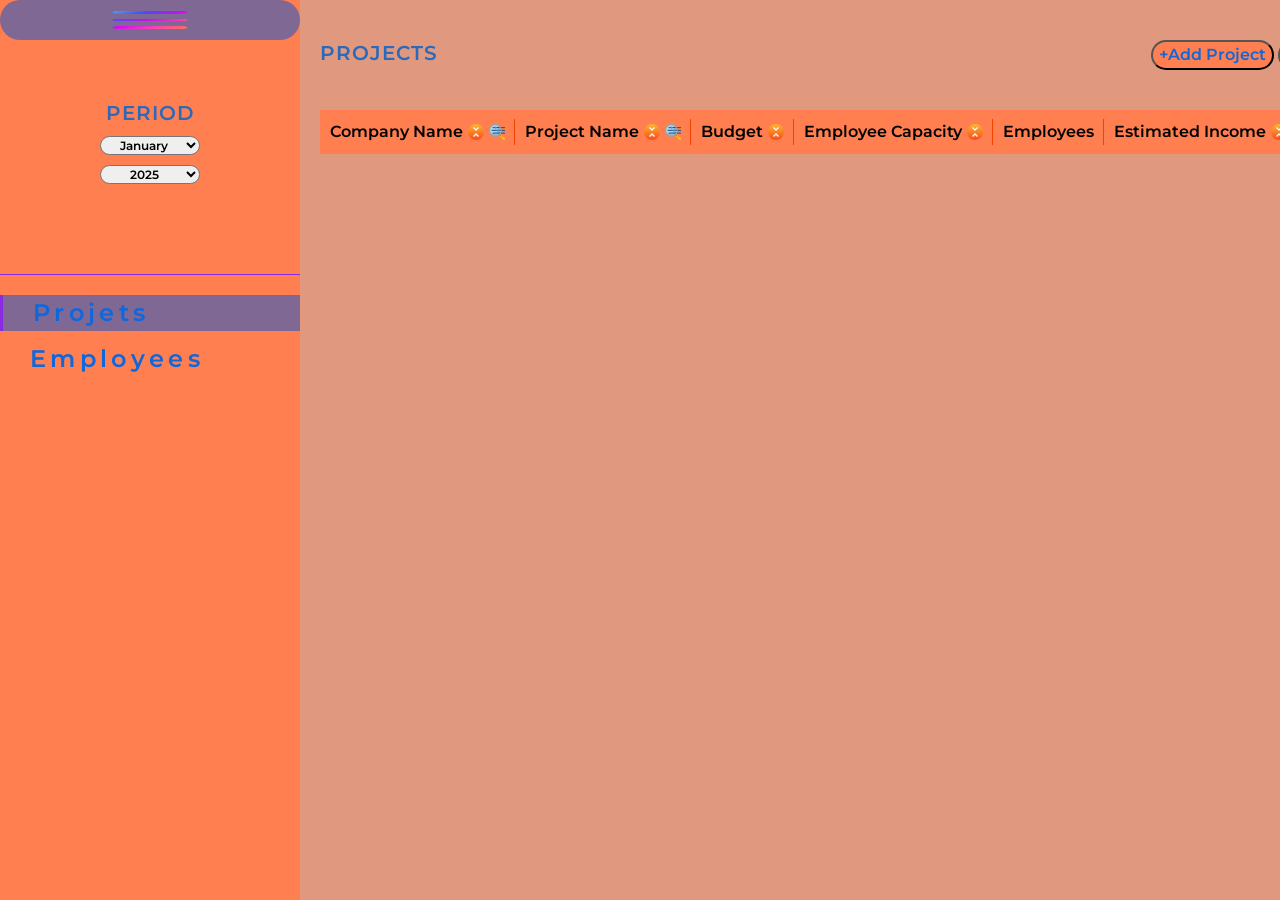
<file: index.html>
<!DOCTYPE html>
<html lang="en">
<head>
    <meta charset="UTF-8">
    <meta name="viewport" content="width=device-width, initial-scale=1.0">
    <title>Dashboard project</title>
    <script src="./index.js"></script>
    <link rel="icon" type="image/svg+xml" href="./images/gift-for-harmony.png">
    <link rel="stylesheet" href="./styles.css">
</head>
<body>
    <header></header>
    <main>
        <button class="burger-button hidden"></button>
        <h1 style="display: none;">Employee & Project Dashboard</h1>
        <div class="burger-menu">
            <h2 style="display: none;">Side menu</h2>
            <button class="menu-button"></button>
            <div class="period-selector">
                <h3>Period</h3>
                <select name="month-select" id="month-select" class="month-select">
                    <option value="0">January</option>
                    <option value="1">February</option>
                    <option value="2">March</option>
                    <option value="3">April</option>
                    <option value="4">May</option>
                    <option value="5">June</option>
                    <option value="6">July</option>
                    <option value="7">August</option>
                    <option value="8">September</option>
                    <option value="9">October</option>
                    <option value="10">November</option>
                    <option value="11">December</option>
                </select>
                <select name="year-select" id="year-select" class="year-select">
                    <option value="2025">2025</option>
                    <option value="2026">2026</option>
                    <option value="2027">2027</option>
                </select>
            </div>
            <nav class="nav-menu">
                <ul class="list-pages">
                    <li class="list-pages-head list-pages-head-active" id="projects"><a href="#">Projets</a></li>
                    <li class="list-pages-head" id="employees"><a href="#">Employees</a></li>
                </ul>
            </nav>
        </div>
        <section class="main-content">
            <div class="projects-page ">
                <div class="content-container">
                    <div class="container-top">
                        <div class="header-container"><h2 class="content-header">Projects</h2></div>
                        <div class="button-contaier">
                            <button class="button-add" id="add-project">+Add Project</button>
                            <button class="button-seed-data" id="seed-data">Seed Data</button>
                        </div>
                    </div>
                    <table class="projects-tab">
                        <thead class="projects-thead">
                            <tr>
                                <th class="sort" scope="col">
                                    <div class="temp">
                                        <span class="sort-name">Company Name</span>
                                        <span class="sort-vertical" id="sort-company-name"></span>
                                        <span class="filter"></span>
                                    </div>
                                    
                                </th>
                                <th class="sort" scope="col">
                                     <div class="temp">
                                        <span class="sort-name">Project Name</span>
                                        <span class="sort-vertical" id="sort-project-name"></span>
                                        <span class="filter"></span>
                                    </div>
                                </th>
                                <th class="sort" scope="col">
                                    <div class="temp">
                                        <span class="sort-name">Budget</span>
                                        <span class="sort-vertical" id="sort-budget"></span>
                                        
                                    </div>
                                </th>
                                <th class="sort" scope="col">
                                    <div class="temp">
                                        <span class="sort-name">Employee Capacity</span>
                                        <span class="sort-vertical" id="sort-employee-capacity"></span>
                                        
                                    </div>
                                </th>
                                <th class="sort" scope="col">
                                    <span class="sort-name">Employees</span>
                                </th>
                                <th class="sort" scope="col">
                                    <div class="temp">
                                        <span class="sort-name">Estimated Income</span>
                                        <span class="sort-vertical" id="sort-estimated-income"></span>
                                        
                                    </div>
                                </th>
                                <th class="sort" scope="col">Actions</th>
                            </tr>
                        </thead>
                        <tbody class="projects-tbody">
                            
                        </tbody>
                    </table>
                    <template id="project-row-template">
                        <tr>
                            <td class="company-name"></td>
                            <td class="project-name"></td>
                            <td class="budget"></td>
                            <td class="employee-capacity"></td>
                            <td><button class="show-employees">Show Employees</button></td>
                            <td class="estimated-income"></td>
                            <td><button class="delete-project">Delete</button></td>
                        </tr>
                    </template>
                </div>
                <div class="add-project-side hidden-side">
                    <h3 class="project-side-header">Add New Project</h3>
                    <form class="project-side-input-form">
                        <label for="project-name" class="label-header">Project Name: *</label>
                        <input type="text" id="project-name" class="input-label">
                        <span class="error-message" id="project-name-error"></span>

                        <label for="company-name" class="label-header">Company Name: *</label>
                        <input type="text" id="company-name" class="input-label">
                        <span class="error-message" id="company-name-error"></span>

                        <label for="budget" class="label-header">Budget: *</label>
                        <input type="text" id="budget" class="input-label">
                        <span class="error-message" id="project-budget-error"></span>

                        <label for="employee-capacity" class="label-header">Employee Capacity: *</label>
                        <input type="number" id="employee-capacity" class="input-label">
                        <span class="error-message" id="employee-capacity-error"></span>

                        <div class="project-side-form-conteiner-button">
                            <button class="side-project-button-add" id="add-button-project">Add</button>
                            <button class="side-project-button-cancel" id="cancel-add-project">Cancel</button>
                        </div>
                    </form>
                </div>
                <div id="project-employees-popup" class="hidden-pop">
                    <div class="popup-content">
                        <div class="popup-header">
                            <h3 id="popup-project-title">Employees on</h3>
                            <button class="close-popup-btn" id="close-project-employees">×</button>
                        </div>
                        <div class="popup-body">
                            <table class="employees-in-project-table">
                                <thead>
                                    <tr>
                                        <th>Name</th>
                                        <th>Surname</th>
                                        <th>Capacity</th>
                                        <th>Fit</th>
                                        <th>Vacation days</th>
                                        <th>Effective capacity</th>
                                        <th>Revenue</th>
                                        <th>Cost</th>
                                        <th>Profit</th>
                                        <th>Actions</th>
                                    </tr>
                                </thead>
                                <tbody id="project-employees-list"></tbody>
                            </table>
                            <template id="project-employee-row-template">
                                <tr>
                                    <td class="emp-name">-</td>
                                    <td class="emp-surname">-</td>
                                    <td class="emp-capacity">-</td>
                                    <td class="emp-fit">-</td>
                                    <td class="emp-vacation">-</td>
                                    <td class="emp-effective">-</td>
                                    <td class="emp-revenue">-</td>
                                    <td class="emp-cost">-</td>
                                    <td class="emp-profit">-</td>
                                    <td>
                                        <button class="edit-assignment">Edit</button>
                                        <button class="unassign-from-project">Unassign</button>
                                    </td>
                                </tr>
                            </template>
                        </div>
                    </div>
                </div>
            </div>
            <div class="employees-page hidden">
                <div class="content-container">
                    <div class="container-top">
                        <div class="header-container"><h2 class="content-header">Employees</h2></div>
                        <div class="button-contaier">
                            <button class="button-add" id="add-employee">+ Add Employee</button>
                            
                        </div>
                    </div>
                    <table class="employees-tab">
                        <thead class="employees-thead">
                            <tr>
                                <th class="sort" scope="col">
                                     <div class="temp">
                                        <span class="sort-name">Name</span>
                                        <span class="sort-vertical" id="sort-employee-name"></span>
                                        <span class="filter"></span>
                                    </div>
                                </th>
                                <th class="sort" scope="col">
                                     <div class="temp">
                                        <span class="sort-name">Surname</span>
                                        <span class="sort-vertical" id="sort-employee-surname"></span>
                                        <span class="filter"></span>
                                    </div>
                                </th>
                                <th class="sort" scope="col">
                                    <div class="temp">
                                        <span class="sort-name">Age</span>
                                        <span class="sort-vertical" id="sort-employee-age"></span>
                                        
                                    </div>
                                </th>
                                <th class="sort" scope="col">
                                     <div class="temp">
                                        <span class="sort-name">Position</span>
                                        <span class="sort-vertical" id="sort-employee-position"></span>
                                        <span class="filter"></span>
                                    </div>
                                </th>
                                <th class="sort" scope="col">
                                    <div class="temp">
                                        <span class="sort-name">Salary</span>
                                        <span class="sort-vertical" id="sort-employee-salary"></span>
                                        
                                    </div>
                                </th>
                                <th class="sort" scope="col">
                                    <div class="temp">
                                        <span class="sort-name">Estimated Payment</span>
                                        <span class="sort-vertical" id="sort-employee-estimated-payment"></span>
                                        
                                    </div>
                                </th>
                                <th class="sort" scope="col">
                                     <div class="temp">
                                        <span class="sort-name">Project</span>
                                        <span class="sort-vertical"></span>
                                        <span class="filter"></span>
                                    </div>
                                </th>
                                <th class="sort" scope="col">
                                    <div class="temp">
                                        <span class="sort-name">Projected Income</span>
                                        <span class="sort-vertical" id="sort-employee-projected-income"></span>
                                        
                                    </div>
                                </th>
                                <th class="sort" scope="col">
                                    <span class="sort-name">Actions</span>
                                </th>
                            </tr>
                        </thead>
                        <tbody class="employees-tbody">

                        </tbody>
                    </table>
                     <template id="employee-row-template">
                        <tr>
                            <td class="employee-name"></td>
                            <td class="employee-surname"></td>
                            <td class="employee-age"></td>
                            <td class="employee-position"></td>
                            <td class="employee-salary"></td>
                            <td class="employee-estimated-payment"></td>
                            <td><button class="show-assignments">Show Assignments</button></td>
                            <td class="projected-income"></td>
                            <td>
                                <button class="availability-employee">Availability</button>
                                <button class="assign-employee">Assign</button>
                                <button class="delete-employee">Delete</button></td>
                        </tr>
                    </template>
                </div>
                <div class="add-employee-side hidden-side">
                    <h3 class="employee-side-header">Add New Employee</h3>
                    <form class="employee-side-input-form">

                        <label for="employee-name" class="label-header">Name: *</label>
                        <input type="text" id="employee-name" class="input-label">
                        <span class="error-message" id="employee-name-error"></span>

                        <label for="employee-surname" class="label-header">Surname: *</label>
                        <input type="text" id="employee-surname" class="input-label">
                        <span class="error-message" id="employee-surname-error"></span>

                        <label for="employee-date-birth" class="label-header">Date of Birth: *</label>
                        <input type="date" id="employee-date-birth" class="input-label">
                        <span class="error-message" id="employee-dob-error"></span>

                        <label for="employee-position" class="label-header">Position: *</label>
                         <select id="employee-position" name="position" required="">
                            <option value="">Select position</option>
                            <option value="Junior">Junior</option>
                            <option value="Middle">Middle</option>
                            <option value="Senior">Senior</option>
                            <option value="Lead">Lead</option>
                            <option value="Architect">Architect</option>
                            <option value="BO">BO</option>
                        </select>
                        <span class="error-message" id="employee-position-error"></span>

                        <label for="employee-salary" class="label-header">Salary: *</label>
                        <input type="text" id="employee-salary" class="input-label">
                        <span class="error-message" id="employee-salary-error"></span>
                        
                        <div class="project-side-form-conteiner-button">
                            <button class="side-project-button-add" id="add-button-employee">Add</button>
                            <button class="side-project-button-cancel" id="cancel-add-employee">Cancel</button>
                        </div>
                    </form>
                </div>
            </div>
            
        </section>
        <div class="seed-dada-pop hidden-pop ">
            <div class="popup-container">
                <div class="seed-pop-top">
                    <h3 class="seed-pop-header">Seed Data from Month</h3>
                    <button class="seed-pop-close"></button>
                </div>
                <div class="seed-pop-bot">
                    <p class="seed-pop-discription">
                                Select a month to copy its data to the current month
                                ( <span id="curent-month"></span> ):
                                
                    </p>
                    <table id="seed-pop-tab">
                        <thead>
                            <tr>
                                <th>Year</th>
                                <th>Month</th>
                                <th>Projects</th>
                                <th>Employees</th>
                                <th>Total Est. Income</th>
                                <th>Action</th>
                            </tr>
                        </thead>
                        <tbody></tbody>
                    </table>
                </div>
            </div>
        </div>
        <div class="assign-popup hidden-pop" id="assign-popup">
            <div class="assign-popup-content">
                <h3>Assign Employee to Project</h3>
                <div class="assign-form">
                    <label>Project:</label>
                    <select id="assign-project-select"></select>

                    <label>Capacity (0.0 - 1.5):</label>
                    <input type="range" id="assign-capacity" min="0" max="1.5" step="0.1" value="0">
                    <span id="capacity-value">0.0</span>

                    <label>Fit (0.0 - 1.0):</label>
                    <input type="range" id="assign-fit" min="0" max="1" step="0.1" value="1">
                    <span id="fit-value">1.0</span>

                    <label>Effective Capacity:</label>
                    <span id="effective-capacity">0.00</span>

                    <div class="assign-buttons">
                        <button id="assign-save">Save</button>
                        <button id="assign-cancel">Cancel</button>
                    </div>
                </div>
            </div>
        </div>
        <div id="employee-assignments-popup" class="hidden-pop">
            <div class="popup-content">
                <div class="popup-header">
                    <h3 id="assignments-popup-title">Assignments for <span>Employee</span></h3>
                    <button class="close-popup-btn" id="close-assignments-popup">×</button>
                </div>
                <div class="popup-body">
                    <table class="assignments-table">
                        <thead>
                            <tr>
                                <th>Project Name</th>
                                <th>Capacity</th>
                                <th>Fit</th>
                                <th>Vacation days</th>
                                <th>Effective capacity</th>
                                <th>Revenue</th>
                                <th>Cost</th>
                                <th>Profit</th>
                                <th>Actions</th>
                            </tr>
                        </thead>
                        <tbody id="assignments-list"></tbody>
                    </table>
                    <template id="assignment-row-template">
                        <tr>
                            <td class="project-name-link"><a href="#" class="project-link">-</a></td>
                            <td class="assignment-capacity">-</td>
                            <td class="assignment-fit">-</td>
                            <td class="assignment-vacation">-</td>
                            <td class="assignment-effective">-</td>
                            <td class="assignment-revenue">-</td>
                            <td class="assignment-cost">-</td>
                            <td class="assignment-profit">-</td>
                            <td>
                                <button class="edit-assignment">Edit</button>
                                <button class="unassign-from-employee">Unassign</button>
                            </td>
                        </tr>
                    </template>
                </div>
            </div>
        </div>
    </main>
    <footer></footer>
</body>
</html>
</file>
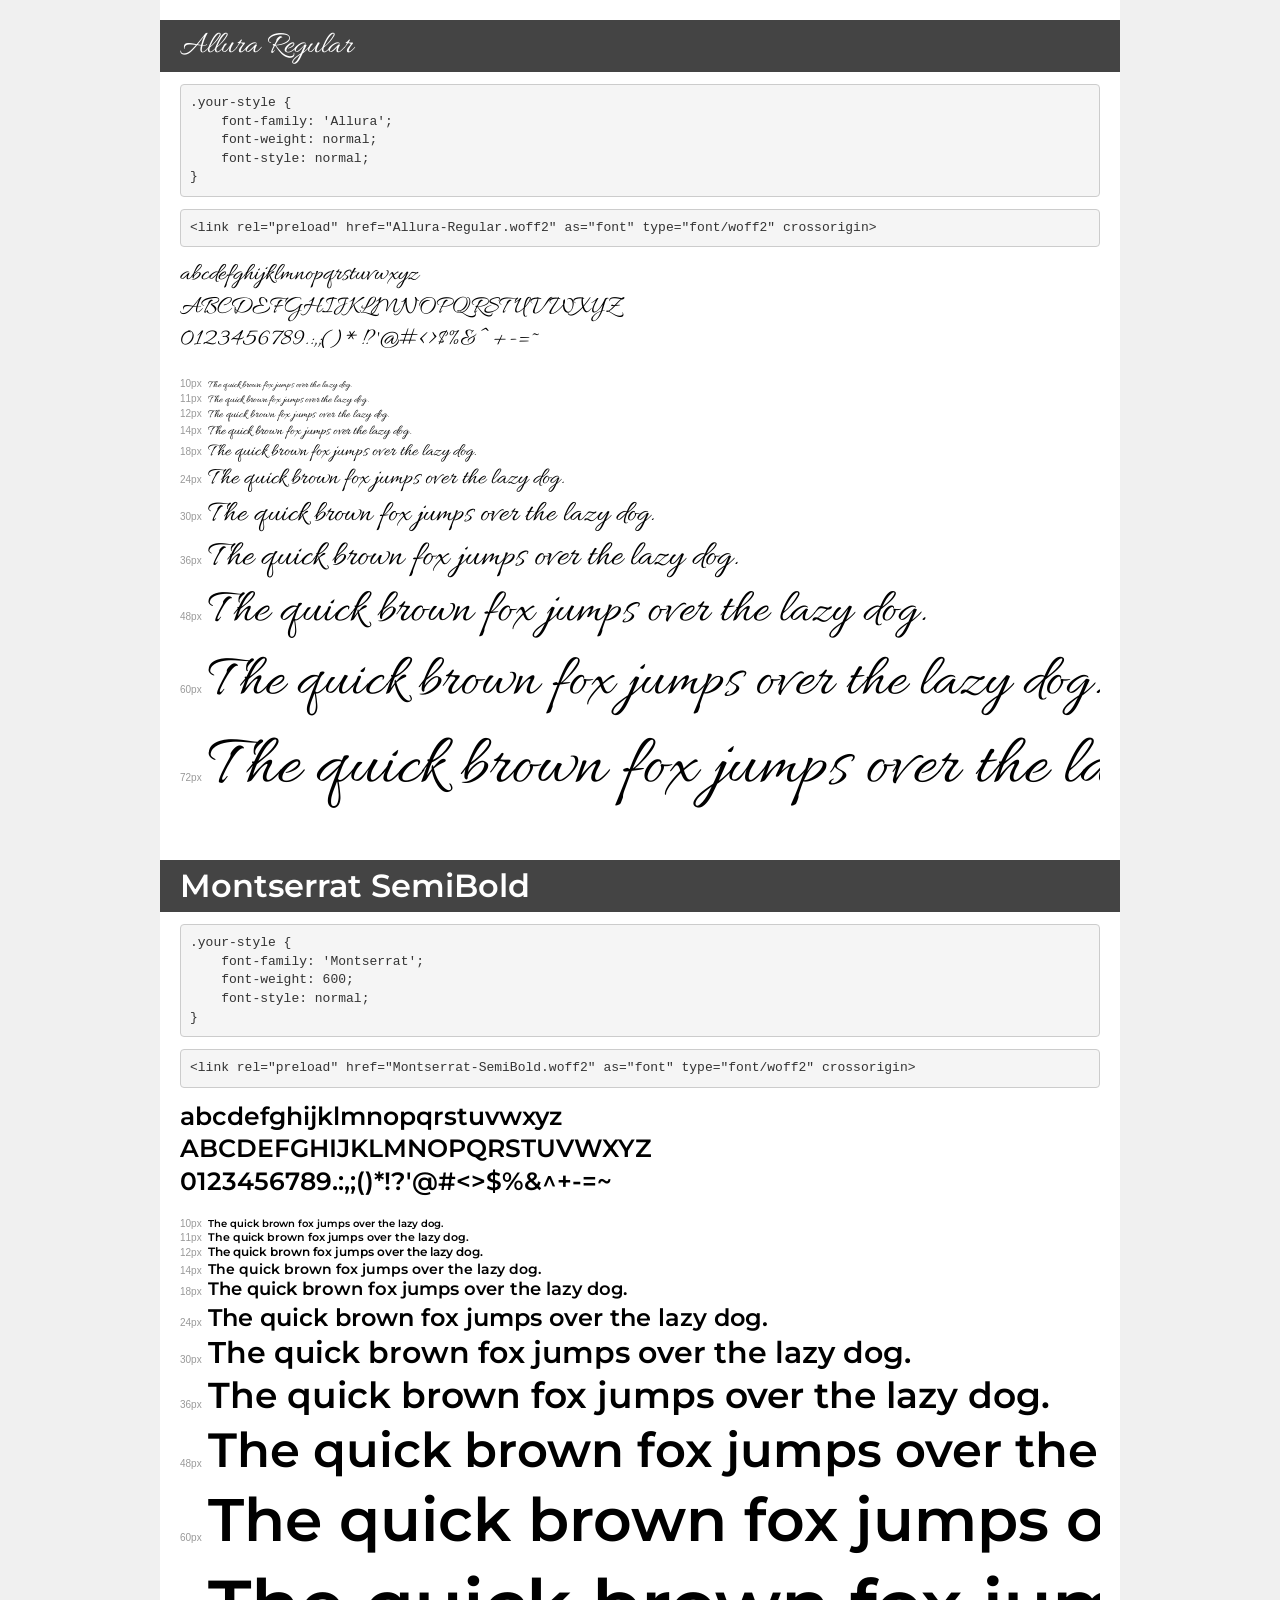
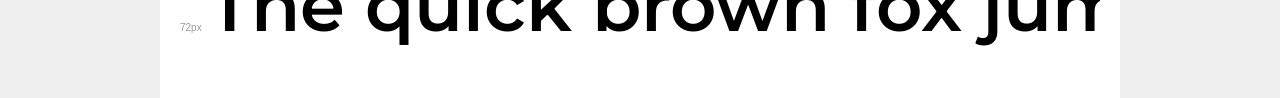
<file: fonts/demo.html>
<!DOCTYPE html>
<html lang="en">
<head>
    <meta charset="utf-8">
    <meta http-equiv="X-UA-Compatible" content="IE=edge">
    <meta name="viewport" content="width=device-width, initial-scale=1">
    <meta name="robots" content="noindex, noarchive">
    <meta name="format-detection" content="telephone=no">
    <title>Transfonter demo</title>
    <link href="stylesheet.css" rel="stylesheet">
    <style>
        /*
        http://meyerweb.com/eric/tools/css/reset/
        v2.0 | 20110126
        License: none (public domain)
        */
        html, body, div, span, applet, object, iframe,
        h1, h2, h3, h4, h5, h6, p, blockquote, pre,
        a, abbr, acronym, address, big, cite, code,
        del, dfn, em, img, ins, kbd, q, s, samp,
        small, strike, strong, sub, sup, tt, var,
        b, u, i, center,
        dl, dt, dd, ol, ul, li,
        fieldset, form, label, legend,
        table, caption, tbody, tfoot, thead, tr, th, td,
        article, aside, canvas, details, embed,
        figure, figcaption, footer, header, hgroup,
        menu, nav, output, ruby, section, summary,
        time, mark, audio, video {
            margin: 0;
            padding: 0;
            border: 0;
            font-size: 100%;
            font: inherit;
            vertical-align: baseline;
        }
        /* HTML5 display-role reset for older browsers */
        article, aside, details, figcaption, figure,
        footer, header, hgroup, menu, nav, section {
            display: block;
        }
        body {
            line-height: 1;
        }
        ol, ul {
            list-style: none;
        }
        blockquote, q {
            quotes: none;
        }
        blockquote:before, blockquote:after,
        q:before, q:after {
            content: '';
            content: none;
        }
        table {
            border-collapse: collapse;
            border-spacing: 0;
        }
        /* demo styles */
        body {
            background: #f0f0f0;
            color: #000;
        }
        .page {
            background: #fff;
            width: 920px;
            margin: 0 auto;
            padding: 20px 20px 0 20px;
            overflow: hidden;
        }
        .font-container {
            overflow-x: auto;
            overflow-y: hidden;
            margin-bottom: 40px;
            line-height: 1.3;
            white-space: nowrap;
            padding-bottom: 5px;
        }
        h1 {
            position: relative;
            background: #444;
            font-size: 32px;
            color: #fff;
            padding: 10px 20px;
            margin: 0 -20px 12px -20px;
        }
        .letters {
            font-size: 25px;
            margin-bottom: 20px;
        }
        .s10:before {
            content: '10px';
        }
        .s11:before {
            content: '11px';
        }
        .s12:before {
            content: '12px';
        }
        .s14:before {
            content: '14px';
        }
        .s18:before {
            content: '18px';
        }
        .s24:before {
            content: '24px';
        }
        .s30:before {
            content: '30px';
        }
        .s36:before {
            content: '36px';
        }
        .s48:before {
            content: '48px';
        }
        .s60:before {
            content: '60px';
        }
        .s72:before {
            content: '72px';
        }
        .s10:before, .s11:before, .s12:before, .s14:before,
        .s18:before, .s24:before, .s30:before, .s36:before,
        .s48:before, .s60:before, .s72:before {
            font-family: Arial, sans-serif;
            font-size: 10px;
            font-weight: normal;
            font-style: normal;
            color: #999;
            padding-right: 6px;
        }
        pre {
            display: block;
            padding: 9px;
            margin: 0 0 12px;
            font-family: Monaco, Menlo, Consolas, "Courier New", monospace;
            font-size: 13px;
            line-height: 1.428571429;
            color: #333;
            font-weight: normal;
            font-style: normal;
            background-color: #f5f5f5;
            border: 1px solid #ccc;
            overflow-x: auto;
            border-radius: 4px;
        }
        /* responsive */
        @media (max-width: 959px) {
            .page {
                width: auto;
                margin: 0;
            }
        }
    </style>
</head>
<body>
<div class="page">
    <div class="demo">
        <h1 style="font-family: 'Allura'; font-weight: normal; font-style: normal;">Allura Regular</h1>
        <pre title="Usage">.your-style {
    font-family: 'Allura';
    font-weight: normal;
    font-style: normal;
}</pre>
        <pre title="Preload (optional)">
&lt;link rel=&quot;preload&quot; href=&quot;Allura-Regular.woff2&quot; as=&quot;font&quot; type=&quot;font/woff2&quot; crossorigin&gt;</pre>
        <div class="font-container" style="font-family: 'Allura'; font-weight: normal; font-style: normal;">
            <p class="letters">
                abcdefghijklmnopqrstuvwxyz<br>
ABCDEFGHIJKLMNOPQRSTUVWXYZ<br>
                0123456789.:,;()*!?'@#&lt;&gt;$%&^+-=~
            </p>
            <p class="s10" style="font-size: 10px;">The quick brown fox jumps over the lazy dog.</p>
            <p class="s11" style="font-size: 11px;">The quick brown fox jumps over the lazy dog.</p>
            <p class="s12" style="font-size: 12px;">The quick brown fox jumps over the lazy dog.</p>
            <p class="s14" style="font-size: 14px;">The quick brown fox jumps over the lazy dog.</p>
            <p class="s18" style="font-size: 18px;">The quick brown fox jumps over the lazy dog.</p>
            <p class="s24" style="font-size: 24px;">The quick brown fox jumps over the lazy dog.</p>
            <p class="s30" style="font-size: 30px;">The quick brown fox jumps over the lazy dog.</p>
            <p class="s36" style="font-size: 36px;">The quick brown fox jumps over the lazy dog.</p>
            <p class="s48" style="font-size: 48px;">The quick brown fox jumps over the lazy dog.</p>
            <p class="s60" style="font-size: 60px;">The quick brown fox jumps over the lazy dog.</p>
            <p class="s72" style="font-size: 72px;">The quick brown fox jumps over the lazy dog.</p>
        </div>
    </div>

    <div class="demo">
        <h1 style="font-family: 'Montserrat'; font-weight: 600; font-style: normal;">Montserrat SemiBold</h1>
        <pre title="Usage">.your-style {
    font-family: 'Montserrat';
    font-weight: 600;
    font-style: normal;
}</pre>
        <pre title="Preload (optional)">
&lt;link rel=&quot;preload&quot; href=&quot;Montserrat-SemiBold.woff2&quot; as=&quot;font&quot; type=&quot;font/woff2&quot; crossorigin&gt;</pre>
        <div class="font-container" style="font-family: 'Montserrat'; font-weight: 600; font-style: normal;">
            <p class="letters">
                abcdefghijklmnopqrstuvwxyz<br>
ABCDEFGHIJKLMNOPQRSTUVWXYZ<br>
                0123456789.:,;()*!?'@#&lt;&gt;$%&^+-=~
            </p>
            <p class="s10" style="font-size: 10px;">The quick brown fox jumps over the lazy dog.</p>
            <p class="s11" style="font-size: 11px;">The quick brown fox jumps over the lazy dog.</p>
            <p class="s12" style="font-size: 12px;">The quick brown fox jumps over the lazy dog.</p>
            <p class="s14" style="font-size: 14px;">The quick brown fox jumps over the lazy dog.</p>
            <p class="s18" style="font-size: 18px;">The quick brown fox jumps over the lazy dog.</p>
            <p class="s24" style="font-size: 24px;">The quick brown fox jumps over the lazy dog.</p>
            <p class="s30" style="font-size: 30px;">The quick brown fox jumps over the lazy dog.</p>
            <p class="s36" style="font-size: 36px;">The quick brown fox jumps over the lazy dog.</p>
            <p class="s48" style="font-size: 48px;">The quick brown fox jumps over the lazy dog.</p>
            <p class="s60" style="font-size: 60px;">The quick brown fox jumps over the lazy dog.</p>
            <p class="s72" style="font-size: 72px;">The quick brown fox jumps over the lazy dog.</p>
        </div>
    </div>

</div>
</body>
</html>
</file>
<file: styles.css>
@font-face {
    font-family: 'Allura' ;
    src: url('./fonts/Allura-Regular.woff2') format('woff2');
    font-weight: 400;
    font-style: normal;
    font-display:swap;
}

@font-face {
    font-family: 'Montserrat' ;
    src: url('./fonts/Montserrat-SemiBold.woff2') format('woff2');
    font-weight: 600;
    font-style: normal;
    font-display:swap;
}
@font-face {
    font-family: 'Montserrat-regular';
    src: url('./fonts/Montserrat-Regular.woff2') format('woff2');
    font-weight: normal;
    font-style: normal;
    font-display: swap;
}



a {
    text-decoration: none;  
    color: black;           
}
/**
  Нормализация блочной модели
 */
*,
::before,
::after {
  box-sizing: border-box;
}

/**
  Убираем внутренние отступы слева тегам списков,
  у которых есть атрибут class
 */
:where(ul, ol):where([class]) {
  padding-left: 0;
}

/**
  Убираем внешние отступы body и двум другим тегам,
  у которых есть атрибут class
 */
body,
:where(blockquote, figure, fieldset):where([class]) {
  margin: 0;
}

/**
  Убираем внешние отступы вертикали нужным тегам,
  у которых есть атрибут class
 */
:where(
  h1,
  h2,
  h3,
  h4,
  h5,
  h6,
  p,
  ul,
  ol,
  dl
):where([class]) {
  margin-block: 0;
}

:where(dd[class]) {
  margin-left: 0;
}

:where(fieldset[class]) {
  padding: 0;
  border: none;
}

/**
  Убираем стандартный маркер маркированному списку,
  у которого есть атрибут class
 */
:where(ul[class]) {
  list-style: none;
}

:where(address[class]) {
  font-style: normal;
}

/**
  Обнуляем вертикальные внешние отступы параграфа,
  объявляем локальную переменную для внешнего отступа вниз,
  чтобы избежать взаимодействие с более сложным селектором
 */
p {
  --paragraphMarginBottom: 24px;

  margin-block: 0;
}

/**
  Внешний отступ вниз для параграфа без атрибута class,
  который расположен не последним среди своих соседних элементов
 */
p:where(:not([class]):not(:last-child)) {
  margin-bottom: var(--paragraphMarginBottom);
}


/**
  Упрощаем работу с изображениями и видео
 */
img,
video {
  display: block;
  max-width: 100%;
  height: auto;
}

/**
  Наследуем свойства шрифт для полей ввода
 */
input,
textarea,
select,
button {
  font: inherit;
}

html {

  height: 100%;
  
  
  
  scroll-behavior: smooth;
}

.hidden-pop{
  visibility: hidden;
}

body {
  /**
    Пригодится в большинстве ситуаций
    (когда, например, нужно будет "прижать" футер к низу сайта)
   */
  min-height: 100%;
  /**
    Унифицированный интерлиньяж
   */
  line-height: 1.5;
}

/**
  Нормализация высоты элемента ссылки при его инспектировании в DevTools
 */
a:where([class]) {
  display: inline-flex;
}

/**
  Курсор-рука при наведении на элемент
 */
button,
label {
  cursor: pointer;
}

/**
  Убирает серую подсветку при тапе на мобильных устройствах (iOS/Android)
 */
button {
  -webkit-tap-highlight-color: transparent;
}

/**
  Приводим к единому цвету svg-элементы
  (за исключением тех, у которых уже указан
  атрибут fill со значением 'none' или начинается с 'url')
 */
:where([fill]:not(
  [fill="none"],
  [fill^="url"]
)) {
  fill: currentColor;
}

/**
  Приводим к единому цвету svg-элементы
  (за исключением тех, у которых уже указан
  атрибут stroke со значением 'none')
 */
:where([stroke]:not(
  [stroke="none"],
  [stroke^="url"]
)) {
  stroke: currentColor;
}

/**
  Чиним баг задержки смены цвета при взаимодействии с svg-элементами
 */
svg * {
  transition-property: fill, stroke;
}

/**
  Приведение рамок таблиц в классический 'collapse' вид
 */
:where(table) {
  border-collapse: collapse;
  border-color: currentColor;
}















h1, h2, h3, h4 {
    font-weight: 600;
    text-transform: uppercase;
    margin: 0 0 0 0;
    font-family: 'Montserrat';
  font-size: 20px;
  line-height: 1.3;
  letter-spacing: 0.05em;
  color: rgb(42, 105, 187);
}

body{
 
    font-family: 'Montserrat';
   height: 100vh;
   position: relative;
   
}

main{
    display: flex;
    height: 100%;
    transition: width 0.5s ease;
    position: relative;
    width: max-content;
   
}

.attention{
  color: red;
}

.positive-estimated{
  color: green;
}

.negative-estimated{
  color: red;
}


.hidden{
    display: none;
    
}

.no-scroll{
  overflow: hidden;
}

.burger-button{
   
    width: 50px;
    height: 30px;
    background-image: url(./icons/free-icon-burger-menu-10613684.png);
    background-color: rgb(127, 104, 148);
    background-repeat: no-repeat;
    background-position: center;
    background-size: 100% 100%;
    border-radius: 20px;
    border: none;
    position: absolute;
    top: 5px;
    left: 50px;
   z-index: 100;
}

.menu-button{
    width: 100%;
    height: 40px;
    background-image: url(./icons/free-icon-burger-menu-10613684.png);
    background-color: rgb(127, 104, 148);
    background-size: 100px 30px;
    background-repeat: no-repeat;
    background-position: center;
    border: none;
}

.burger-menu{
    display: flex;
    flex-direction: column;
    width: 300px;
    gap: 30px;
    background-color: coral;
   transition: width 0.5s ease;
    
}

.period-selector{
    display: flex;
    flex-direction: column;
    align-items: center;
    gap: 10px;
    padding-top: 30px;
    padding-bottom: 60px;
}

.month-select, .year-select{
    width: 100px;
    text-align: center;
    border-radius: 10px;
    font-family: 'Montserrat';
  font-size: 12px;
  line-height: 1.52;
  letter-spacing: 0.00em;
}

.nav-menu{
    padding-top: 20px;
   
    border-top: 1px solid blueviolet ;
}

.list-pages{
    display: flex;
    flex-direction: column;
    gap: 10px;
    
    
}

.list-pages-head{
    padding-left: 30px;
    padding-right: 30px;
    font-family: 'Montserrat';
    font-size: 24px;
    line-height: 1.52;
    letter-spacing: 0.18em;
    cursor: pointer;
}

.list-pages-head:active{
    background-color: rgb(127, 104, 148);
    border-left: 3px solid rgb(138, 43, 226) ;
    color: blueviolet ;
    
}


.list-pages-head-active{
    background-color: rgb(127, 104, 148);
    border-left: 3px solid rgb(138, 43, 226) ;
    color: blueviolet ;
    
}


.list-pages-head a{
  transition: color 0.5s ease;  
  color:rgb(14, 103, 219); 
}

.list-pages-head:hover{
    background-color: rgb(127, 104, 148, 0.4);
    color: blueviolet transparent 0.2;
}

.main-content{
    
    background-color:  rgb(224, 153, 127);
  
    
}

.content-container{
    display: flex;
    flex-direction: column;
    gap: 40px;
}

.container-top{
    display: flex;
    justify-content: space-between;
}

th{
  padding: 10px;
}

td{
  padding: 10px;
}

.sort{
    padding: 10px;
     white-space: nowrap;
     position: relative;
    
     
}

.sort:not(:last-child)::after {
    content: '';
    position: absolute;
    right: 0;
    top: 20%;     
    bottom: 20%;  
    width: 1px;
    background-color: rgb(243, 65, 0); 
}

#cancel-add-employee, #cancel-add-project, .delete-employee{
  background-color: rgb(243, 65, 0); 
}

.side-project-button-add, .assign-employee{
  background-color: greenyellow; 
}

.button-add, .button-seed-data{
    background-color: coral; 
    
    border-radius: 20px;
    color:rgb(14, 103, 219);
}

button{
  background-color: coral; 
    
    border-radius: 20px;
    color:rgb(14, 103, 219);
}

.sort-vertical{
  display: inline-block;
  width: 16px;
  height: 16px;
  background-image: url(./icons/free-icon-sorting-8791781.png);
  background-position: center;
  background-repeat: no-repeat;
  background-size: cover;
  
}
.temp{
  display: flex;
  align-items: center;
  gap: 5px;
}

.filter{
  display: inline-block;
  width: 16px;
  height: 16px;
  background-image: url(./icons/free-icon-filter-4426128.png);
  background-position: center;
  background-repeat: no-repeat;
  background-size: cover;
  vertical-align: middle;
}

thead{
  background-color: coral;
}


.add-project-side, .add-employee-side{
  position: absolute;
  top: 0;
  
  right: 0;
  width: 300px;
  height: 100%;
  background-color: coral;
  padding: 40px 20px 20px 20px;
  transition: transform 0.5s ease;
  transform: translateX(0%);
}

.hidden-side{
  transform: translateX(100%);
}

.project-side-input-form, .employee-side-input-form{
  display: flex;
  flex-direction: column;
}

.input-label{
  border-radius: 5px;
  border: 2px solid red;
}

.label-header{
  padding-top: 20px;
  cursor :context-menu;
}

.project-side-form-conteiner-button{
  display: flex;
  justify-content: flex-end;
  gap: 10px;
  padding-top: 20px;
}

.side-project-button-add, .side-project-button-cancel{
  border-radius: 10px;
  border: none;
}

.projects-page, .employees-page{
  height: 100%;
  position: relative;
  padding: 40px 20px 20px 20px;
  overflow: hidden;
  
}


 .seed-dada-pop{
    display: flex;
    align-items: center;
    justify-content: center;
    
    width: 100%;
    height: 100%;
    top: 0;
    left: 0;
    position: absolute;
    background-color: rgba(24, 28, 41, 0.8);
    z-index: 1000;
}

.popup-container{
  display: flex;
  flex-direction: column;
  gap: 20px;
  background-color:  rgb(224, 153, 127);
  border-radius: 20px;
  padding: 20px 20px 20px 20px;
}

.seed-pop-top{
  display: flex;
  justify-content: space-between;
  padding-left: 10px;
}

.seed-pop-close{
  background-image: url(./icons/close.png);
  background-repeat: no-repeat;
  background-position: center;
  background-size: cover;
  border-radius: 5px;
  width: 24px;
}

.seed-pop-discription{
  padding-left: 10px;
}

.error-message{
  color: red;
  font-size: 12px;
  line-height: 1.3;
  letter-spacing: 0.05em;
  padding-top: 3px;
}

.assign-popup {
    position: fixed;
    top: 0;
    left: 0;
    width: 100%;
    height: 100%;
    background: rgba(0,0,0,0.5);
    display: flex;
    align-items: center;
    justify-content: center;
    z-index: 1000;
}

.assign-popup-content {
    background: white;
    padding: 20px;
    border-radius: 10px;
    min-width: 300px;
}

.assign-form {
    display: flex;
    flex-direction: column;
    gap: 10px;
}

.assign-buttons {
    display: flex;
    justify-content: flex-end;
    gap: 10px;
    margin-top: 20px;
}

#project-employees-popup, #employee-assignments-popup {
    position: fixed;
    top: 0;
    left: 0;
    width: 100%;
    height: 100%;
    background: rgba(0,0,0,0.5);
    display: flex;
    align-items: center;
    justify-content: center;
    z-index: 1001;
}

#project-employees-popup .popup-content, #employee-assignments-popup .popup-content {
    background: white;
    border-radius: 10px;
    
    
    overflow: auto;
    padding: 20px;
}

.popup-header {
    display: flex;
    justify-content: space-between;
    align-items: center;
    margin-bottom: 20px;
}

.close-popup-btn {
    background: none;
    border: none;
    font-size: 24px;
    cursor: pointer;
}

.employees-in-project-table {
    width: 100%;
    border-collapse: collapse;
}

.employees-in-project-table th, .employees-in-project-table td {
    border: 1px solid #ddd;
    padding: 8px;
    text-align: left;
}
</file>
<file: fonts/stylesheet.css>
@font-face {
    font-family: 'Allura';
    src: url('Allura-Regular.woff2') format('woff2');
    font-weight: normal;
    font-style: normal;
    font-display: swap;
}

@font-face {
    font-family: 'Montserrat';
    src: url('Montserrat-SemiBold.woff2') format('woff2');
    font-weight: 600;
    font-style: normal;
    font-display: swap;
}
</file>
